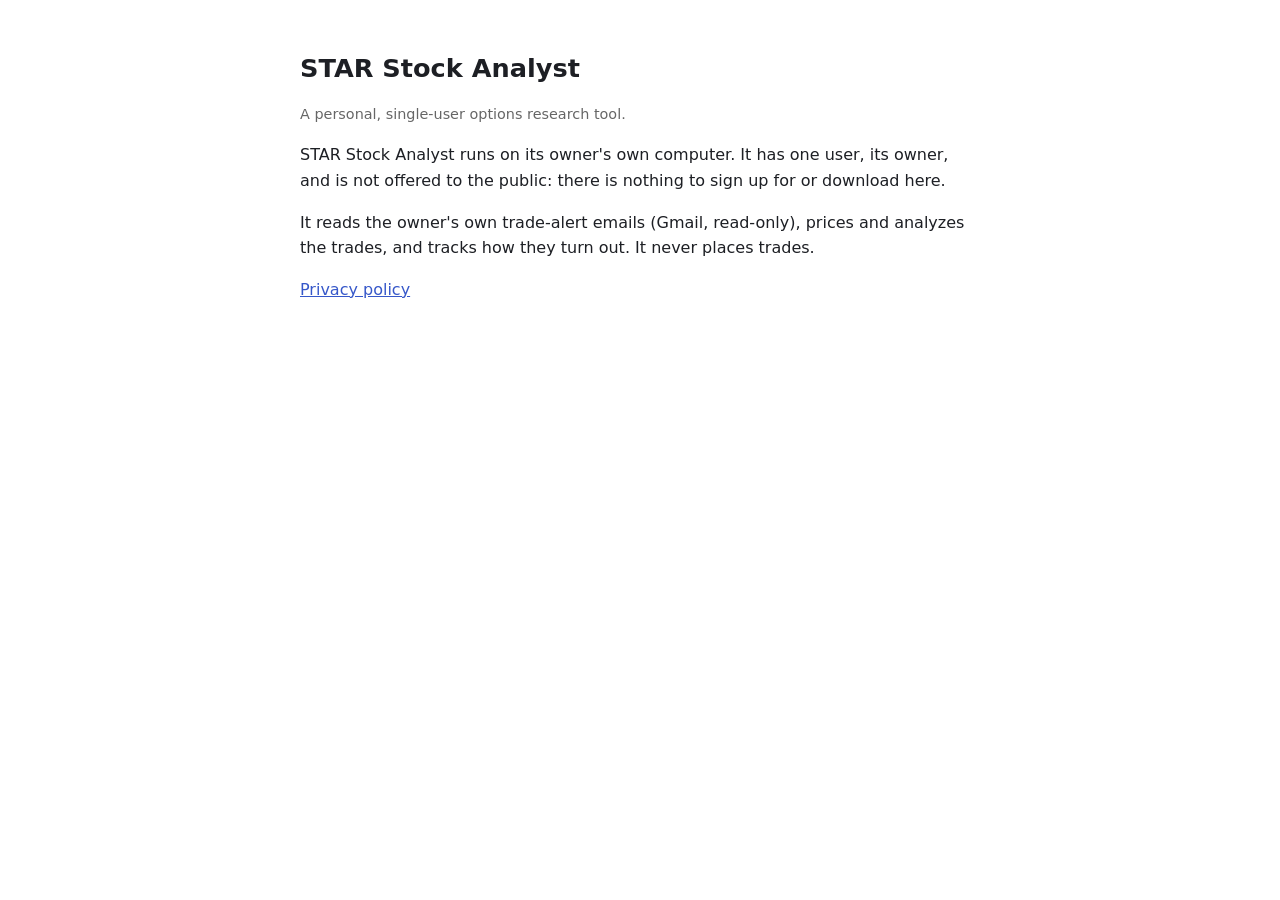
<file: index.html>
<!DOCTYPE html>
<html lang="en">
<head>
<meta charset="UTF-8">
<meta name="viewport" content="width=device-width, initial-scale=1.0">
<title>STAR Stock Analyst</title>
<link rel="stylesheet" href="style.css">
</head>
<body>
<h1>STAR Stock Analyst</h1>
<p class="muted">A personal, single-user options research tool.</p>
<p>STAR Stock Analyst runs on its owner's own computer. It has one user, its owner, and is not offered to the public:
there is nothing to sign up for or download here.</p>
<p>It reads the owner's own trade-alert emails (Gmail, read-only), prices and analyzes the trades, and tracks
how they turn out. It never places trades.</p>
<p><a href="privacy.html">Privacy policy</a></p>
</body>
</html>
</file>
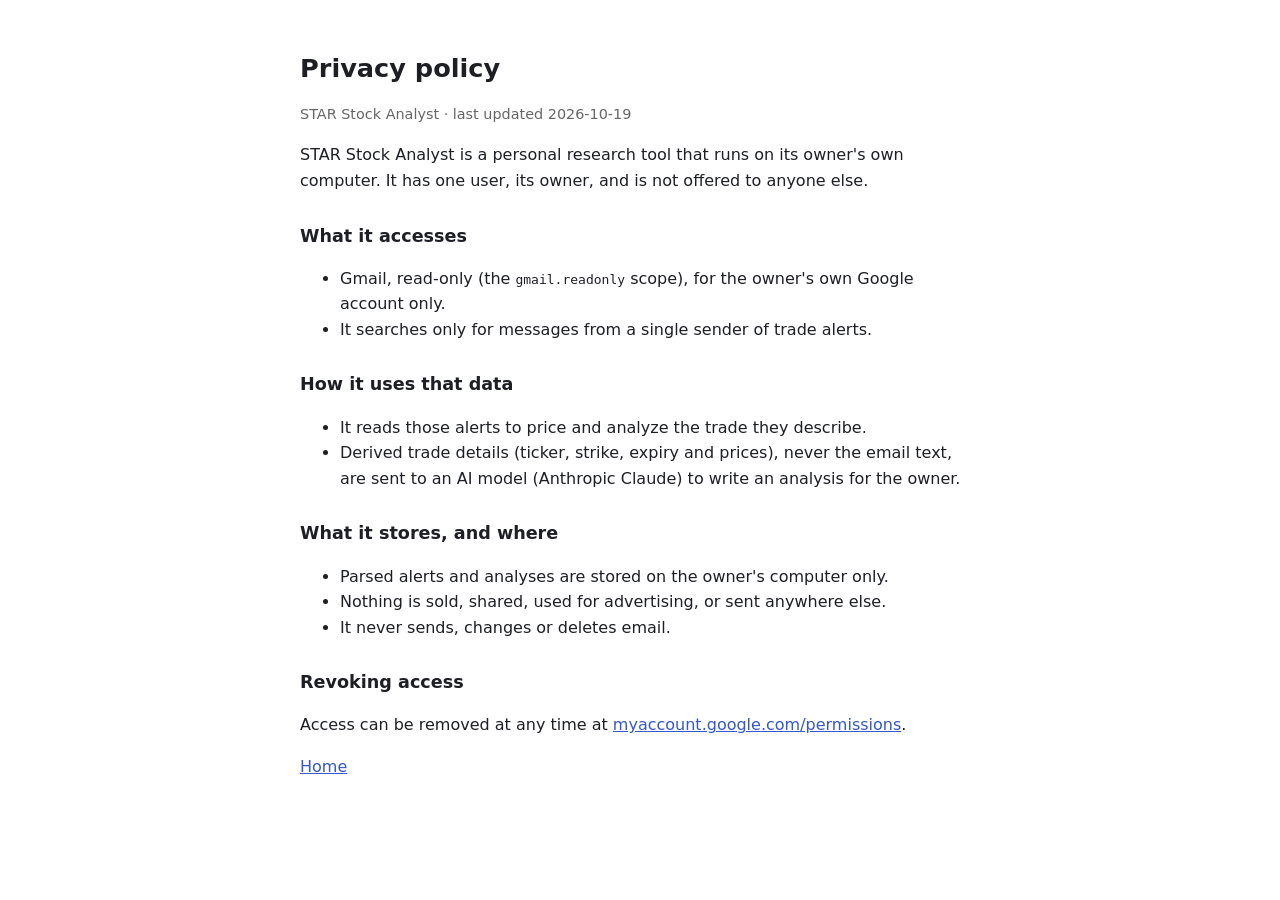
<file: privacy.html>
<!DOCTYPE html>
<html lang="en">
<head>
<meta charset="UTF-8">
<meta name="viewport" content="width=device-width, initial-scale=1.0">
<title>Privacy policy · STAR Stock Analyst</title>
<link rel="stylesheet" href="style.css">
</head>
<body>
<h1>Privacy policy</h1>
<p class="muted">STAR Stock Analyst · last updated 2026-10-19</p>
<p>STAR Stock Analyst is a personal research tool that runs on its owner's own computer. It has one user, its owner,
and is not offered to anyone else.</p>

<h2>What it accesses</h2>
<ul>
  <li>Gmail, read-only (the <code>gmail.readonly</code> scope), for the owner's own Google account only.</li>
  <li>It searches only for messages from a single sender of trade alerts.</li>
</ul>

<h2>How it uses that data</h2>
<ul>
  <li>It reads those alerts to price and analyze the trade they describe.</li>
  <li>Derived trade details (ticker, strike, expiry and prices), never the email text, are sent to an AI model
      (Anthropic Claude) to write an analysis for the owner.</li>
</ul>

<h2>What it stores, and where</h2>
<ul>
  <li>Parsed alerts and analyses are stored on the owner's computer only.</li>
  <li>Nothing is sold, shared, used for advertising, or sent anywhere else.</li>
  <li>It never sends, changes or deletes email.</li>
</ul>

<h2>Revoking access</h2>
<p>Access can be removed at any time at
<a href="https://myaccount.google.com/permissions">myaccount.google.com/permissions</a>.</p>

<p><a href="index.html">Home</a></p>
</body>
</html>
</file>
<file: style.css>
body { font-family: system-ui, -apple-system, sans-serif; max-width: 680px; margin: 48px auto; padding: 0 20px;
       line-height: 1.6; color: #1d1f24; }
h1 { font-size: 1.6rem; margin-bottom: 4px; }
h2 { font-size: 1.1rem; margin-top: 28px; }
.muted { color: #666; font-size: .9rem; }
a { color: #3657c9; }
</file>
